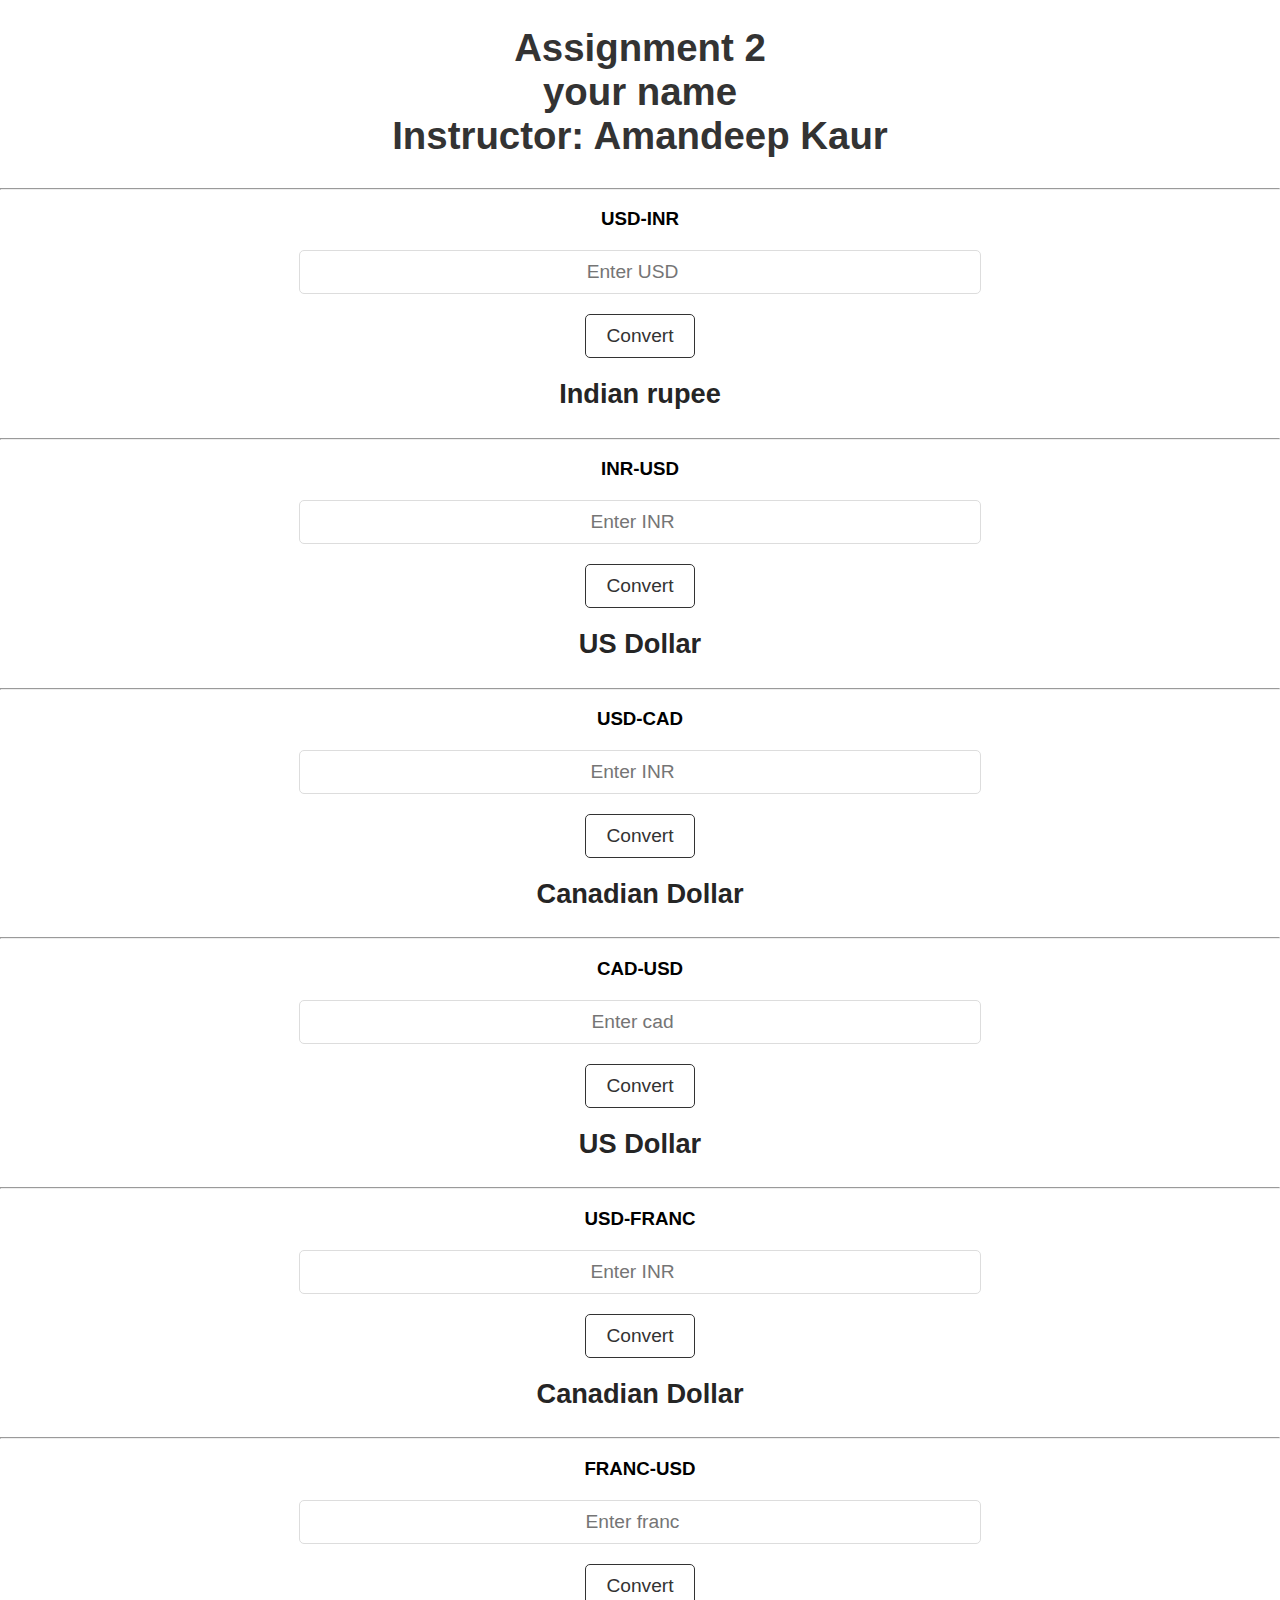
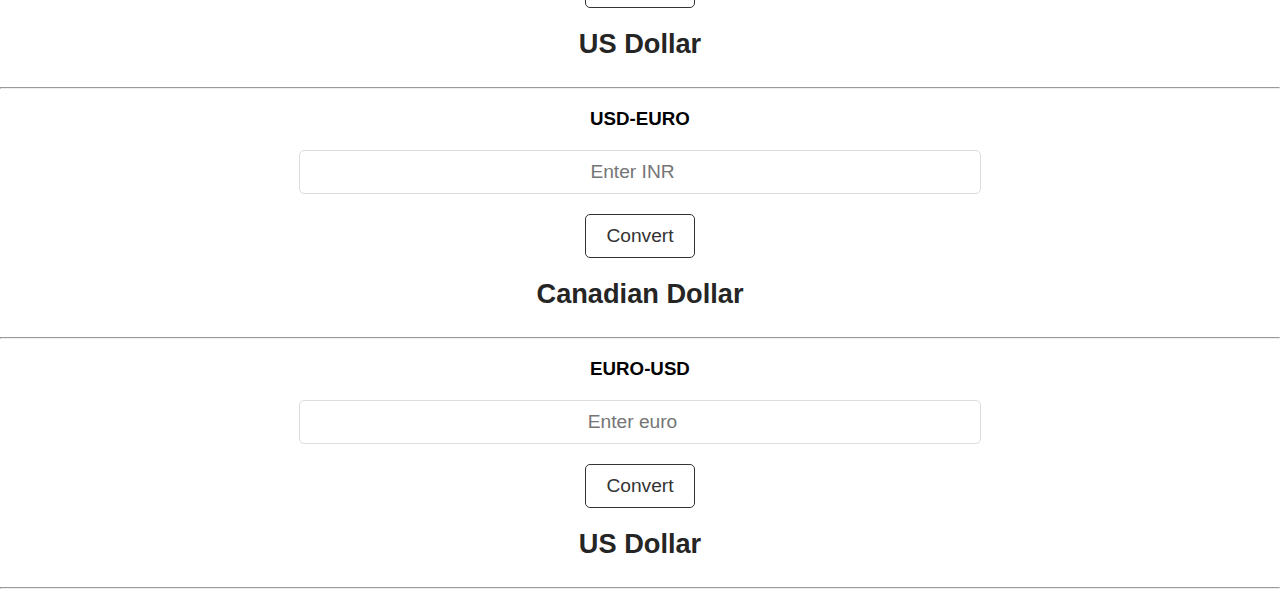
<file: index.html>
<!DOCTYPE html>
<html lang="en">
<head>
    <meta charset="UTF-8">
    <meta http-equiv="X-UA-Compatible" content="IE=edge">
    <meta name="viewport" content="width=device-width, initial-scale=1.0">
    <link rel="stylesheet" href="style.css">
    <title>Assignment 2 for your name</title>
</head>

<body>
    <div id="heading">
        <h1>Assignment 2<br>your name<br>Instructor: Amandeep Kaur</h1>
    </div>
    <hr>
    <!--usd-inr-->
    <div class="usd-inr">
        <h3>USD-INR</h3>
        <input type="number" placeholder="Enter USD" id="usd_inr">
        <button onclick="usd_inr()">Convert</button>
        <p id="rupee">Indian rupee</p>
    </div>
<hr>
    <!---inr-usd-->
    <div class="inr_usd">
        <h3>INR-USD</h3>
        <input type="number" placeholder="Enter INR" id="inr_usd">
        <button onclick="inr_usd()">Convert</button>
        <p id="usdinr">US Dollar</p>
    </div>
    <hr>
    <!---usd-cad-->
    <div class="usd-cad">
        <h3>USD-CAD</h3>
        <input type="number" placeholder="Enter INR" id="usd-cad">
        <button onclick="usd_cad()">Convert</button>
        <p id="cad">Canadian Dollar</p>
    </div>
    <hr>
    <!---cad-usd-->
    <div class="cad_usd">
        <h3>CAD-USD</h3>
        <input type="number" placeholder="Enter cad" id="cad_usd">
        <button onclick="cad_usd()">Convert</button>
        <p id="usdcad">US Dollar</p>
    </div>
    <hr>

    <!---usd-franc-->
    <div class="usd-franc">
        <h3>USD-FRANC</h3>
        <input type="number" placeholder="Enter INR" id="usd-franc">
        <button onclick="usd_franc()">Convert</button>
        <p id="franc">Canadian Dollar</p>
    </div><hr>

    <!---franc-usd-->
    <div class="franc_usd">
        <h3>FRANC-USD</h3>
        <input type="number" placeholder="Enter franc" id="franc_usd">
        <button onclick="franc_usd()">Convert</button>
        <p id="usdf">US Dollar</p>
    </div>
    <hr>
    <!---usd-euro-->
    <div class="usd-euro">
        <h3>USD-EURO</h3>
        <input type="number" placeholder="Enter INR" id="usd-euro">
        <button onclick="usd_euro()">Convert</button>
        <p id="euro">Canadian Dollar</p>
    </div><hr>

    <!---euro-usd-->
    <div class="euro_usd">
        <h3>EURO-USD</h3>
        <input type="number" placeholder="Enter euro" id="euro_usd">
        <button onclick="euro_usd()">Convert</button>
        <p id="usdeu">US Dollar</p>
    </div><hr>

    <script src="script/index.js"></script>
</body>

</html>
</file>
<file: style.css>
body{
    margin:0px;
    font-family: sans-serif;
  }
  #heading {
    text-align: center;
    font-size: 1.2em;
    color: #333;
    margin-bottom: 30px;
  }

  input[type="number"] {
    padding: 10px 20px;
    font-size: 1.2em;
    border-radius: 5px;
    border: 1px solid #ddd;
    width: 50%;
    display: block;
    margin: 20px auto;
    text-align: center;
  }

  #result,p {
    font-size: 1.7em;
    color: #252525;
    font-weight: bold;
    text-align: center;
    margin-top: 20px;
  }

  #clear{
    display: block;
    margin: 20px auto;
  }

  button {
    padding: 10px 20px;
    font-size: 1.2em;
    border-radius: 5px;
    border: 1px solid #333;
    color: #333;
    background-color: #fff;
    cursor: pointer;
  }

  button:hover {
    background-color: #333;
    color: #fff;
  }

  .conversion-buttons {
    display: flex;
    justify-content: center;
    flex-wrap: wrap;
    margin: auto 300px;
  }
  .conversion-buttons button {
    width: 50%;
    margin: 5px 2.5% 20px;
  }
div{
  text-align: center;
}
</file>
